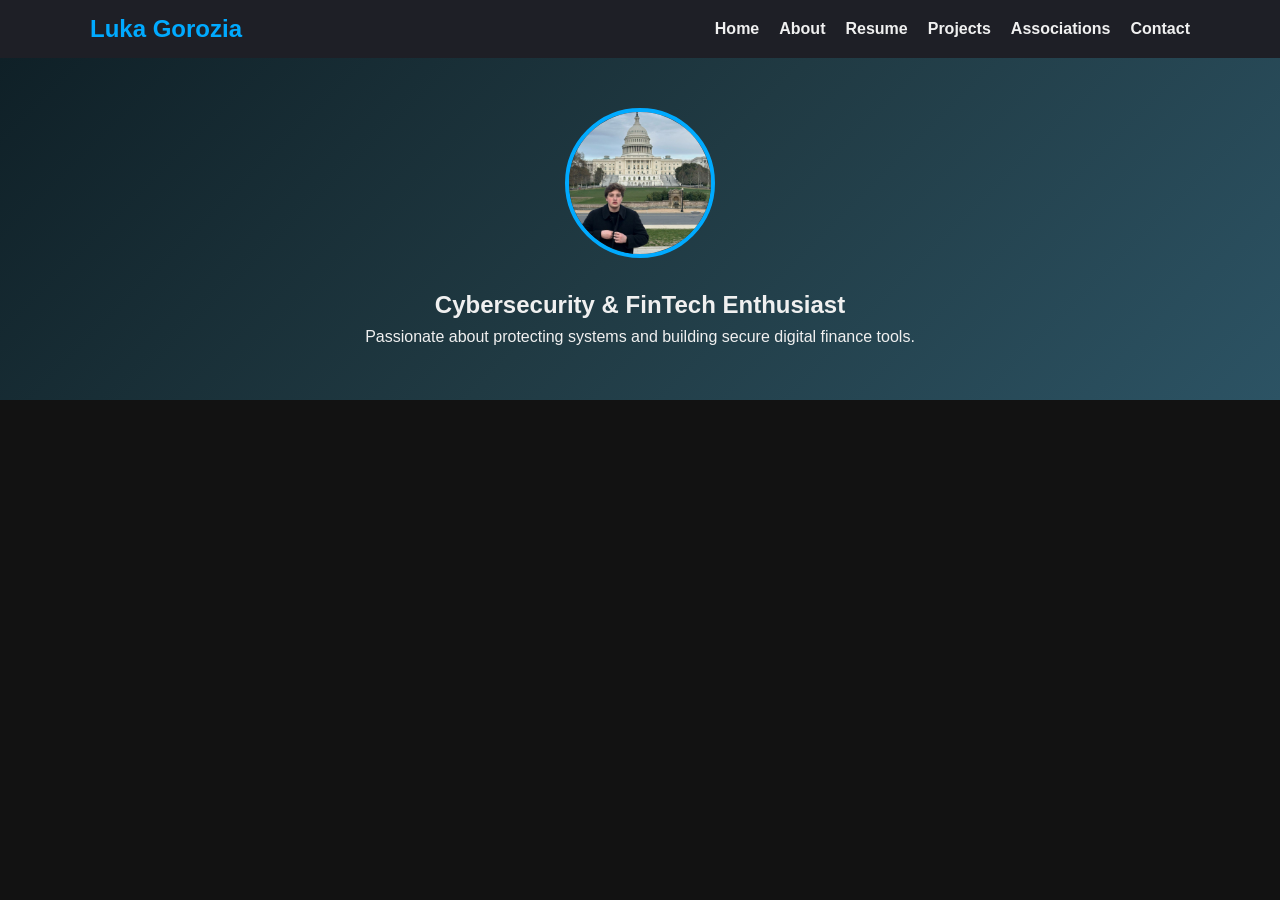
<file: index.html>
<!DOCTYPE html>
<html lang="en">
<head>
  <meta charset="UTF-8" />
  <meta name="viewport" content="width=device-width, initial-scale=1.0" />
  <title>Luka Gorozia - Cybersecurity & FinTech Innovator</title>
  <link rel="stylesheet" href="css/style.css" />
  <link rel="stylesheet" href="https://cdn.jsdelivr.net/npm/aos@2.3.4/dist/aos.css" />
</head>
<body>
  <header>
    <div class="container nav-container">
      <h1 class="logo">Luka Gorozia</h1>
      <nav id="nav-menu">
        <ul>
          <li><a href="index.html">Home</a></li>
          <li><a href="about.html">About</a></li>
          <li><a href="resume.html">Resume</a></li>
          <li><a href="projects.html">Projects</a></li>
          <li><a href="associations.html">Associations</a></li>
          <li><a href="contact.html">Contact</a></li>
        </ul>
      </nav>
      <button id="burger">☰</button>
    </div>
  </header>

  <section class="hero" data-aos="zoom-in">
    <img src="images/luka.jpeg" alt="Luka Gorozia" class="profile-pic" />
    <h2>Cybersecurity & FinTech Enthusiast</h2>
    <p>Passionate about protecting systems and building secure digital finance tools.</p>
  </section>

  <script src="https://code.jquery.com/jquery-3.6.0.min.js"></script>
  <script src="https://cdn.jsdelivr.net/npm/aos@2.3.4/dist/aos.js"></script>
  <script src="js/script.js"></script>
</body>
</html>
</file>
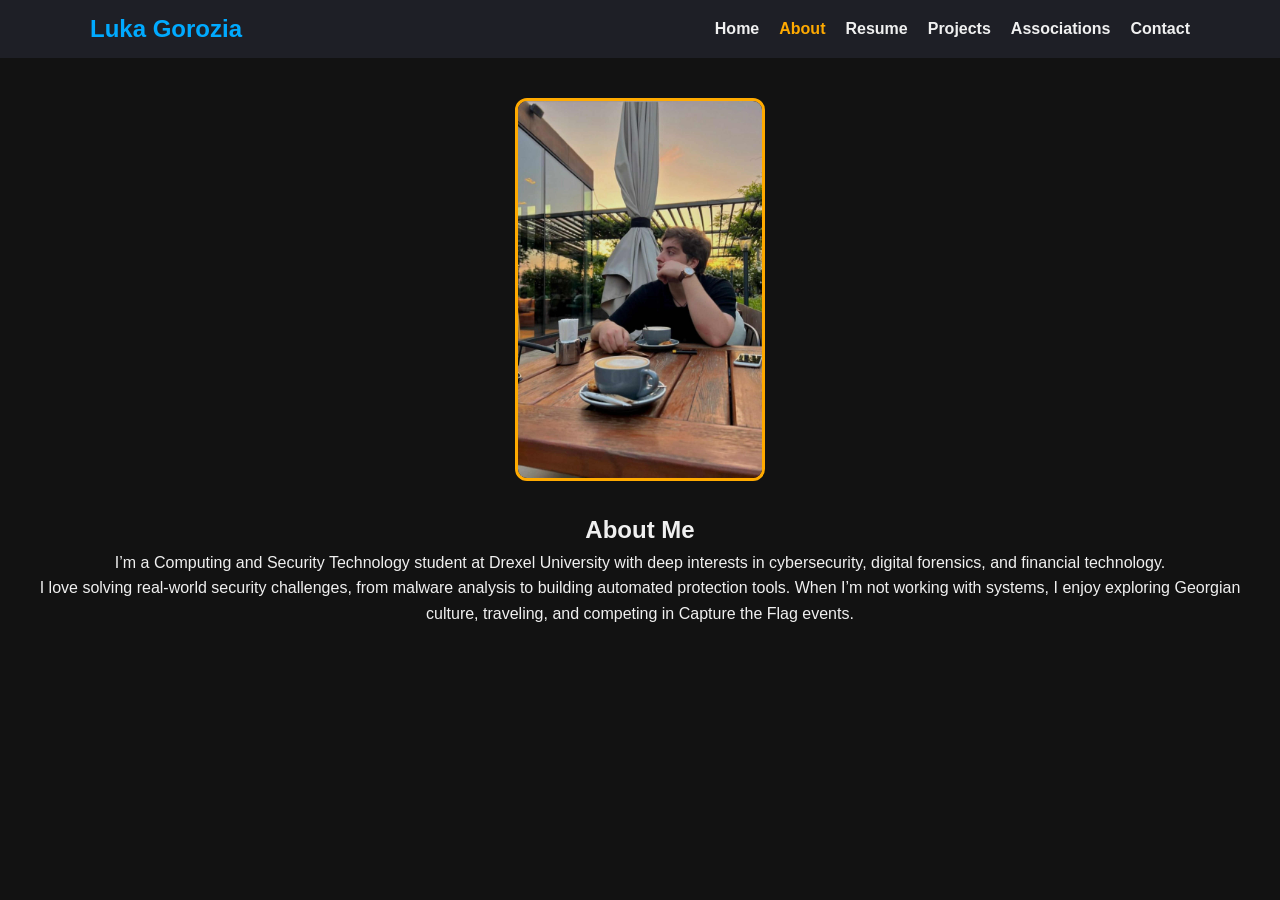
<file: about.html>
<!DOCTYPE html>
<html lang="en">
<head>
  <meta charset="UTF-8" />
  <meta name="viewport" content="width=device-width, initial-scale=1.0" />
  <title>About - Luka Gorozia</title>
  <link rel="stylesheet" href="css/style.css" />
  <link rel="stylesheet" href="https://cdn.jsdelivr.net/npm/aos@2.3.4/dist/aos.css" />
</head>
<body>
  <header>
    <div class="container nav-container">
      <h1 class="logo">Luka Gorozia</h1>
      <nav id="nav-menu">
        <ul>
          <li><a href="index.html">Home</a></li>
          <li><a href="about.html" class="active">About</a></li>
          <li><a href="resume.html">Resume</a></li>
          <li><a href="projects.html">Projects</a></li>
          <li><a href="associations.html">Associations</a></li>
          <li><a href="contact.html">Contact</a></li>
        </ul>
      </nav>
      <button id="burger">☰</button>
    </div>
  </header>

  <section class="about-section" data-aos="fade-up">
    <div class="about-content">
      <img src="images/luka2.jpeg" alt="Luka" class="about-img" />
      <div>
        <h2>About Me</h2>
        <p>
          I’m a Computing and Security Technology student at Drexel University with deep interests in cybersecurity, digital forensics, and financial technology.
        </p>
        <p>
          I love solving real-world security challenges, from malware analysis to building automated protection tools. When I’m not working with systems, I enjoy exploring Georgian culture, traveling, and competing in Capture the Flag events.
        </p>
      </div>
    </div>
  </section>

  <script src="https://code.jquery.com/jquery-3.6.0.min.js"></script>
  <script src="https://cdn.jsdelivr.net/npm/aos@2.3.4/dist/aos.js"></script>
  <script src="js/script.js"></script>
</body>
</html>
</file>
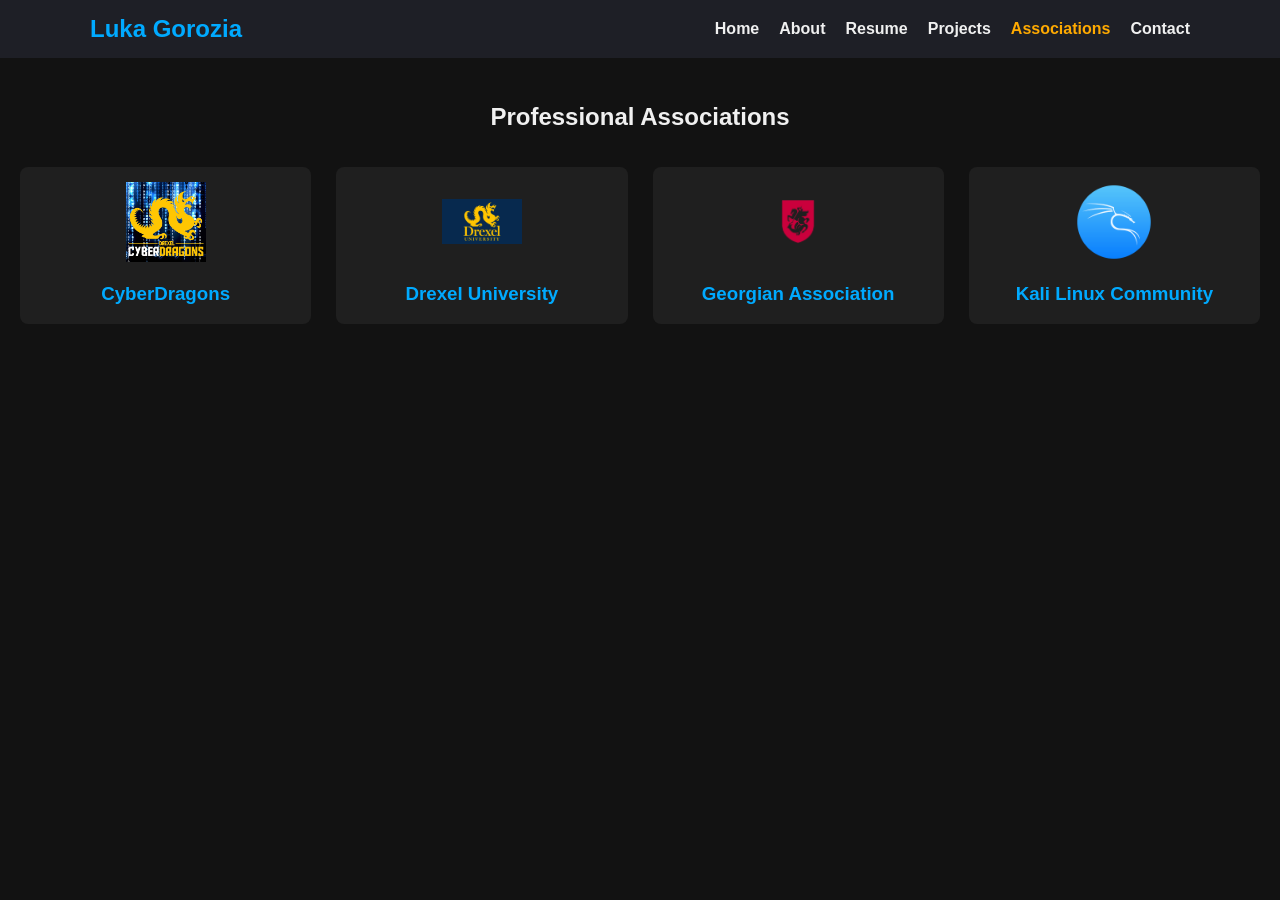
<file: associations.html>
<!DOCTYPE html>
<html lang="en">
<head>
  <meta charset="UTF-8" />
  <meta name="viewport" content="width=device-width, initial-scale=1.0" />
  <title>Associations - Luka Gorozia</title>
  <link rel="stylesheet" href="css/style.css" />
  <link rel="stylesheet" href="https://cdn.jsdelivr.net/npm/aos@2.3.4/dist/aos.css" />
</head>
<body>
  <header>
    <div class="container nav-container">
      <h1 class="logo">Luka Gorozia</h1>
      <nav id="nav-menu">
        <ul>
          <li><a href="index.html">Home</a></li>
          <li><a href="about.html">About</a></li>
          <li><a href="resume.html">Resume</a></li>
          <li><a href="projects.html">Projects</a></li>
          <li><a href="associations.html" class="active">Associations</a></li>
          <li><a href="contact.html">Contact</a></li>
        </ul>
      </nav>
      <button id="burger">☰</button>
    </div>
  </header>

  <section class="associations-section" data-aos="fade-up">
    <h2>Professional Associations</h2>
    <div class="association-grid">
      <a href="https://drexelcyberdragons.org" class="association-card" target="_blank">
        <img src="images/cyberdragons.jpg" alt="CyberDragons" />
        <h3>CyberDragons</h3>
      </a>
      <a href="https://www.drexel.edu" class="association-card" target="_blank">
        <img src="images/drexel.jpg" alt="Drexel" />
        <h3>Drexel University</h3>
      </a>
      <a href="#" class="association-card">
        <img src="images/georgia.png" alt="Georgian Assoc." />
        <h3>Georgian Association</h3>
      </a>
      <a href="https://www.kali.org/" class="association-card" target="_blank">
        <img src="images/kali.png" alt="Kali Linux" />
        <h3>Kali Linux Community</h3>
      </a>
    </div>
  </section>

  <script src="https://code.jquery.com/jquery-3.6.0.min.js"></script>
  <script src="https://cdn.jsdelivr.net/npm/aos@2.3.4/dist/aos.js"></script>
  <script src="js/script.js"></script>
</body>
</html>
</file>
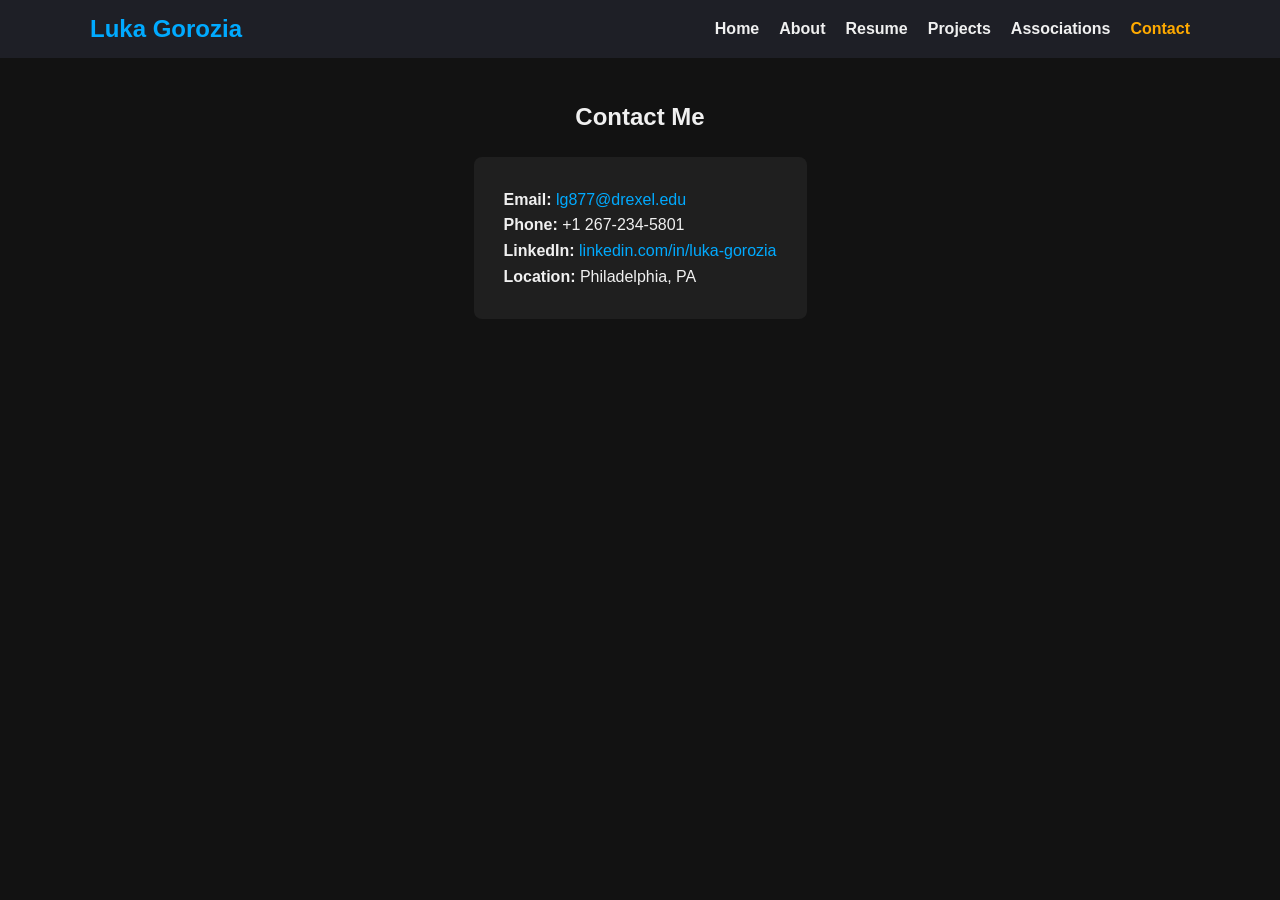
<file: contact.html>
<!DOCTYPE html>
<html lang="en">
<head>
  <meta charset="UTF-8" />
  <meta name="viewport" content="width=device-width, initial-scale=1.0" />
  <title>Contact - Luka Gorozia</title>
  <link rel="stylesheet" href="css/style.css" />
  <link rel="stylesheet" href="https://cdn.jsdelivr.net/npm/aos@2.3.4/dist/aos.css" />
</head>
<body>
  <header>
    <div class="container nav-container">
      <h1 class="logo">Luka Gorozia</h1>
      <nav id="nav-menu">
        <ul>
          <li><a href="index.html">Home</a></li>
          <li><a href="about.html">About</a></li>
          <li><a href="resume.html">Resume</a></li>
          <li><a href="projects.html">Projects</a></li>
          <li><a href="associations.html">Associations</a></li>
          <li><a href="contact.html" class="active">Contact</a></li>
        </ul>
      </nav>
      <button id="burger">☰</button>
    </div>
  </header>

  <section class="contact-section" data-aos="fade-up">
    <h2>Contact Me</h2>
    <div class="contact-box">
      <p><strong>Email:</strong> <a href="mailto:lg877@drexel.edu">lg877@drexel.edu</a></p>
      <p><strong>Phone:</strong> +1 267-234-5801</p>
      <p><strong>LinkedIn:</strong> <a href="https://www.linkedin.com/in/luka-gorozia/">linkedin.com/in/luka-gorozia</a></p>
      <p><strong>Location:</strong> Philadelphia, PA</p>
    </div>
  </section>

  <script src="https://code.jquery.com/jquery-3.6.0.min.js"></script>
  <script src="https://cdn.jsdelivr.net/npm/aos@2.3.4/dist/aos.js"></script>
  <script src="js/script.js"></script>
</body>
</html>
</file>
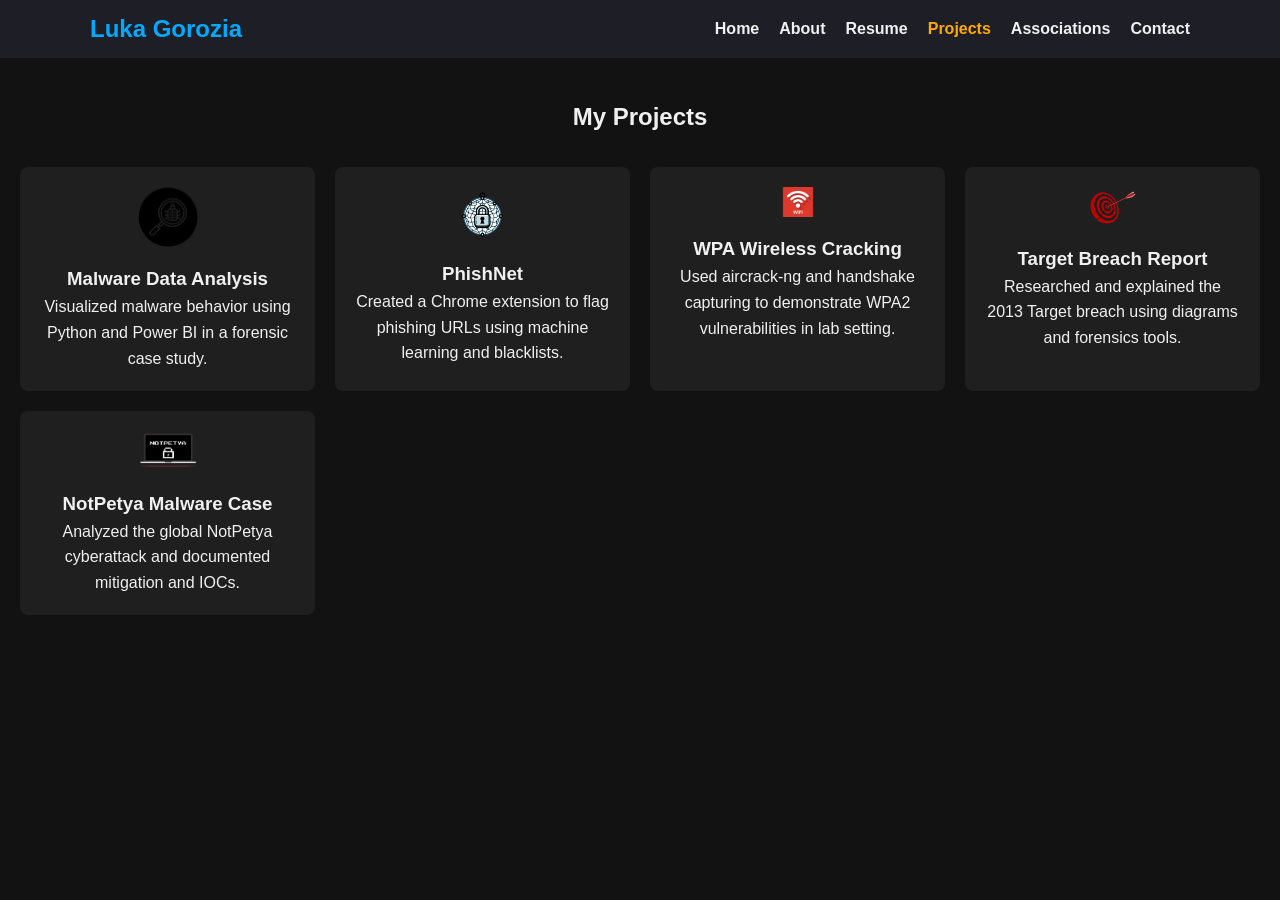
<file: projects.html>
<!DOCTYPE html>
<html lang="en">
<head>
  <meta charset="UTF-8" />
  <meta name="viewport" content="width=device-width, initial-scale=1.0" />
  <title>Projects - Luka Gorozia</title>
  <link rel="stylesheet" href="css/style.css" />
  <link rel="stylesheet" href="https://cdn.jsdelivr.net/npm/aos@2.3.4/dist/aos.css" />
</head>
<body>
  <header>
    <div class="container nav-container">
      <h1 class="logo">Luka Gorozia</h1>
      <nav id="nav-menu">
        <ul>
          <li><a href="index.html">Home</a></li>
          <li><a href="about.html">About</a></li>
          <li><a href="resume.html">Resume</a></li>
          <li><a href="projects.html" class="active">Projects</a></li>
          <li><a href="associations.html">Associations</a></li>
          <li><a href="contact.html">Contact</a></li>
        </ul>
      </nav>
      <button id="burger">☰</button>
    </div>
  </header>

  <section class="projects-section" data-aos="fade-up">
    <h2>My Projects</h2>
    <div class="project-grid">
      <div class="project-card">
        <img src="images/malware.png" alt="Malware Analysis" />
        <h3>Malware Data Analysis</h3>
        <p>Visualized malware behavior using Python and Power BI in a forensic case study.</p>
      </div>
      <div class="project-card">
        <img src="images/phishnet.png" alt="PhishNet" />
        <h3>PhishNet</h3>
        <p>Created a Chrome extension to flag phishing URLs using machine learning and blacklists.</p>
      </div>
      <div class="project-card">
        <img src="images/wifi.png" alt="WPA Cracking" />
        <h3>WPA Wireless Cracking</h3>
        <p>Used aircrack-ng and handshake capturing to demonstrate WPA2 vulnerabilities in lab setting.</p>
      </div>
      <div class="project-card">
        <img src="images/target.png" alt="Target Breach" />
        <h3>Target Breach Report</h3>
        <p>Researched and explained the 2013 Target breach using diagrams and forensics tools.</p>
      </div>
      <div class="project-card">
        <img src="images/notpetya.png" alt="NotPetya" />
        <h3>NotPetya Malware Case</h3>
        <p>Analyzed the global NotPetya cyberattack and documented mitigation and IOCs.</p>
      </div>
    </div>
  </section>

  <script src="https://code.jquery.com/jquery-3.6.0.min.js"></script>
  <script src="https://cdn.jsdelivr.net/npm/aos@2.3.4/dist/aos.js"></script>
  <script src="js/script.js"></script>
</body>
</html>
</file>
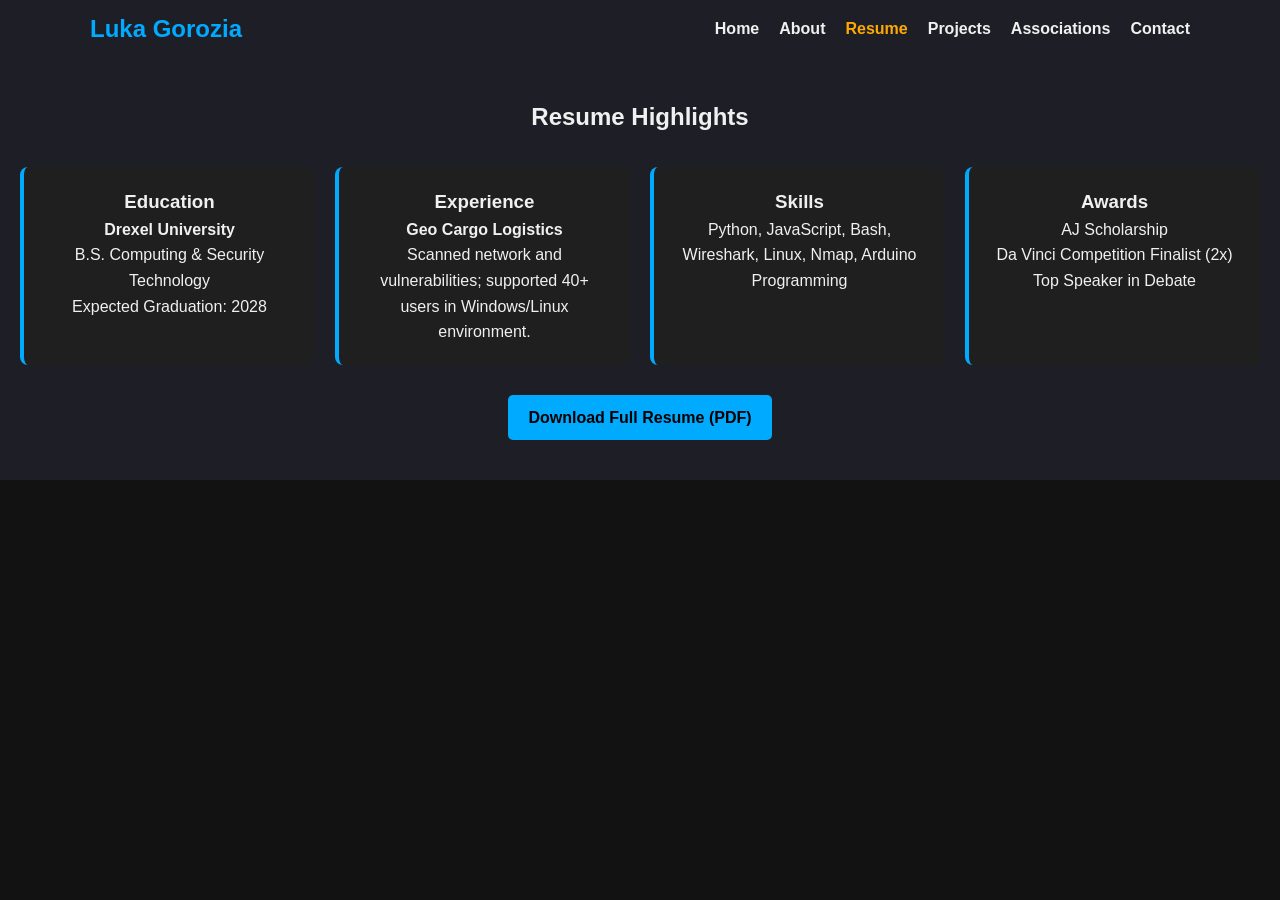
<file: resume.html>
<!DOCTYPE html>
<html lang="en">
<head>
  <meta charset="UTF-8" />
  <meta name="viewport" content="width=device-width, initial-scale=1.0" />
  <title>Resume - Luka Gorozia</title>
  <link rel="stylesheet" href="css/style.css" />
  <link rel="stylesheet" href="https://cdn.jsdelivr.net/npm/aos@2.3.4/dist/aos.css" />
</head>
<body>
  <header>
    <div class="container nav-container">
      <h1 class="logo">Luka Gorozia</h1>
      <nav id="nav-menu">
        <ul>
          <li><a href="index.html">Home</a></li>
          <li><a href="about.html">About</a></li>
          <li><a href="resume.html" class="active">Resume</a></li>
          <li><a href="projects.html">Projects</a></li>
          <li><a href="associations.html">Associations</a></li>
          <li><a href="contact.html">Contact</a></li>
        </ul>
      </nav>
      <button id="burger">☰</button>
    </div>
  </header>

  <section class="resume-section" data-aos="fade-up">
    <h2>Resume Highlights</h2>

    <div class="resume-grid">

      <div class="resume-box">
        <h3>Education</h3>
        <p>
          <strong>Drexel University</strong><br />
          B.S. Computing & Security Technology<br />
          Expected Graduation: 2028
        </p>
      </div>

      <div class="resume-box">
        <h3>Experience</h3>
        <p>
          <strong>Geo Cargo Logistics</strong><br />
          Scanned network and vulnerabilities; supported 40+ users in Windows/Linux environment.
        </p>
      </div>

      <div class="resume-box">
        <h3>Skills</h3>
        <p>
          Python, JavaScript, Bash, Wireshark, Linux, Nmap, Arduino Programming
        </p>
      </div>

      <div class="resume-box">
        <h3>Awards</h3>
        <p>
          AJ Scholarship<br />
          Da Vinci Competition Finalist (2x)<br />
          Top Speaker in Debate
        </p>
      </div>

    </div>

    <a href="assets/GoroziaLukaResume.pdf" class="resume-download" download>
      Download Full Resume (PDF)
    </a>
  </section>

  <script src="https://code.jquery.com/jquery-3.6.0.min.js"></script>
  <script src="https://cdn.jsdelivr.net/npm/aos@2.3.4/dist/aos.js"></script>
  <script src="js/script.js"></script>
</body>
</html>
</file>
<file: css/style.css>
/* Root setup */
:root {
  --primary: #1e1f26;
  --accent: #00aaff;
  --text: #f0f0f0;
  --bg: #121212;
  --card: #1f1f1f;
  --highlight: #ffaa00;
  --font: 'Segoe UI', sans-serif;
}

* {
  margin: 0;
  padding: 0;
  box-sizing: border-box;
}

body {
  font-family: var(--font);
  background: var(--bg);
  color: var(--text);
  line-height: 1.6;
  padding-bottom: 40px;
}

a {
  color: var(--accent);
  text-decoration: none;
}

a:hover {
  text-decoration: underline;
}

.container {
  width: 90%;
  max-width: 1100px;
  margin: auto;
}

/* Nav */
header {
  background: var(--primary);
  padding: 10px 0;
  position: sticky;
  top: 0;
  z-index: 999;
}

.nav-container {
  display: flex;
  justify-content: space-between;
  align-items: center;
}

.logo {
  color: var(--accent);
  font-size: 1.5em;
}

#nav-menu ul {
  display: flex;
  list-style: none;
  gap: 20px;
}

#nav-menu ul li a {
  color: var(--text);
  font-weight: bold;
}

#nav-menu ul li a.active {
  color: var(--highlight);
}

#burger {
  background: none;
  border: none;
  font-size: 1.8em;
  color: var(--text);
  display: none;
}

/* Hero */
.hero {
  text-align: center;
  padding: 50px 20px;
  background: linear-gradient(135deg, #0f2027, #203a43, #2c5364);
}

.profile-pic {
  width: 150px;
  border-radius: 50%;
  margin-bottom: 20px;
  border: 4px solid var(--accent);
}

/* Sections */
section {
  padding: 40px 20px;
  text-align: center;
}

/* About */
.about-content {
  display: flex;
  flex-wrap: wrap;
  gap: 30px;
  justify-content: center;
  align-items: center;
}

.about-img {
  width: 250px;
  border-radius: 12px;
  border: 3px solid var(--highlight);
}

/* Resume grid */
.resume-section {
  background: var(--primary);
}

.resume-grid {
  display: grid;
  grid-template-columns: repeat(auto-fit, minmax(250px, 1fr));
  gap: 20px;
  margin-top: 30px;
}

.resume-box {
  background: var(--card);
  padding: 20px;
  border-left: 4px solid var(--accent);
  border-radius: 8px;
  transition: transform 0.3s ease;
}

.resume-box:hover {
  transform: translateY(-5px);
}

.resume-download {
  margin-top: 30px;
  display: inline-block;
  background: var(--accent);
  color: #000;
  padding: 10px 20px;
  border-radius: 5px;
  font-weight: bold;
}

/* Projects grid */
.project-grid {
  display: grid;
  grid-template-columns: repeat(auto-fit, minmax(260px, 1fr));
  gap: 20px;
  margin-top: 30px;
}

.project-card {
  background: var(--card);
  padding: 20px;
  border-radius: 8px;
  transition: 0.3s ease;
}

.project-card:hover {
  transform: scale(1.03);
}

.project-card img {
  max-width: 60px;
  margin-bottom: 10px;
}

/* Associations */
.association-grid {
  display: grid;
  grid-template-columns: repeat(auto-fit, minmax(200px, 1fr));
  gap: 25px;
  margin-top: 30px;
}

.association-card {
  background: var(--card);
  border-radius: 8px;
  padding: 15px;
  text-align: center;
  transition: transform 0.3s;
}

.association-card:hover {
  transform: translateY(-5px);
}

.association-card img {
  width: 80px;
  height: 80px;
  object-fit: contain;
  margin-bottom: 10px;
}

/* Contact */
.contact-box {
  background: var(--card);
  display: inline-block;
  padding: 30px;
  border-radius: 8px;
  text-align: left;
  margin-top: 20px;
}

/* Responsive nav */
@media (max-width: 768px) {
  #nav-menu ul {
    flex-direction: column;
    display: none;
    background: var(--primary);
    position: absolute;
    top: 60px;
    right: 10px;
    padding: 10px;
    border-radius: 5px;
  }

  #nav-menu.open ul {
    display: flex;
  }

  #burger {
    display: block;
  }
}
</file>
